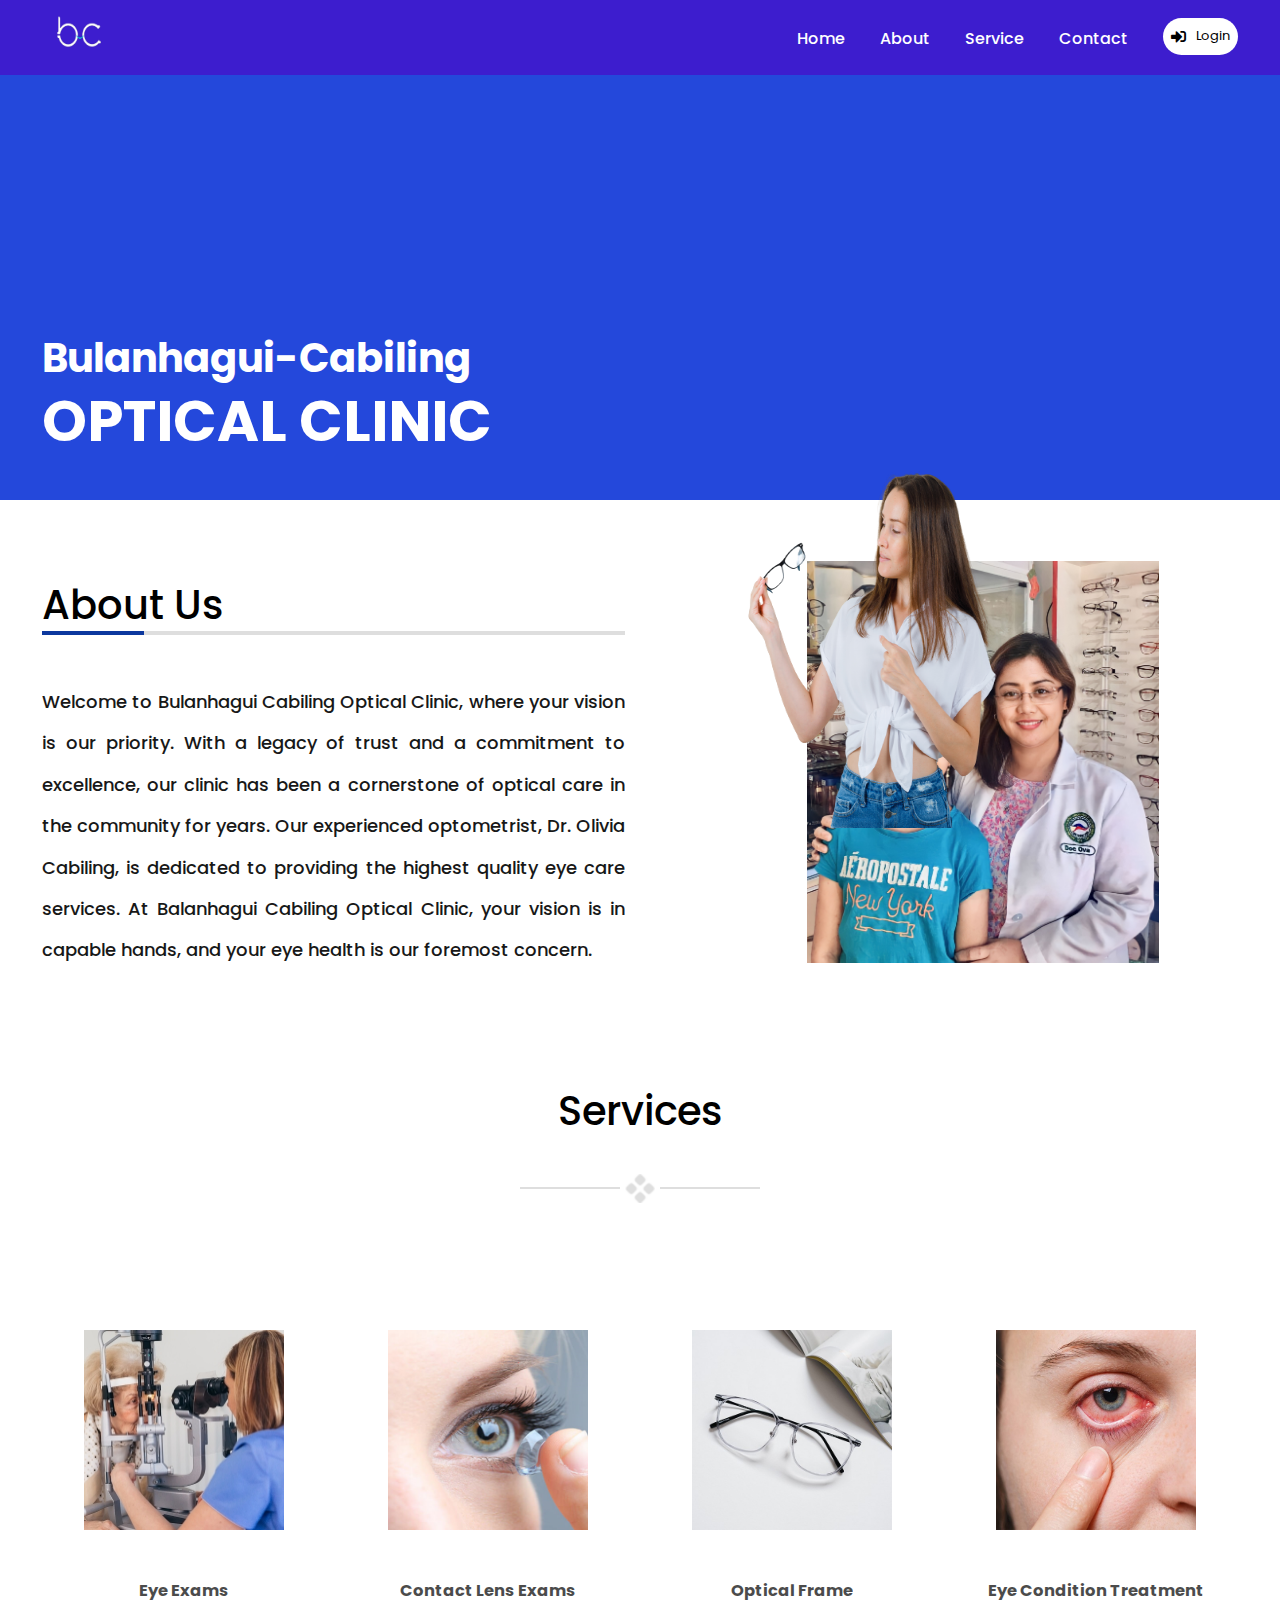
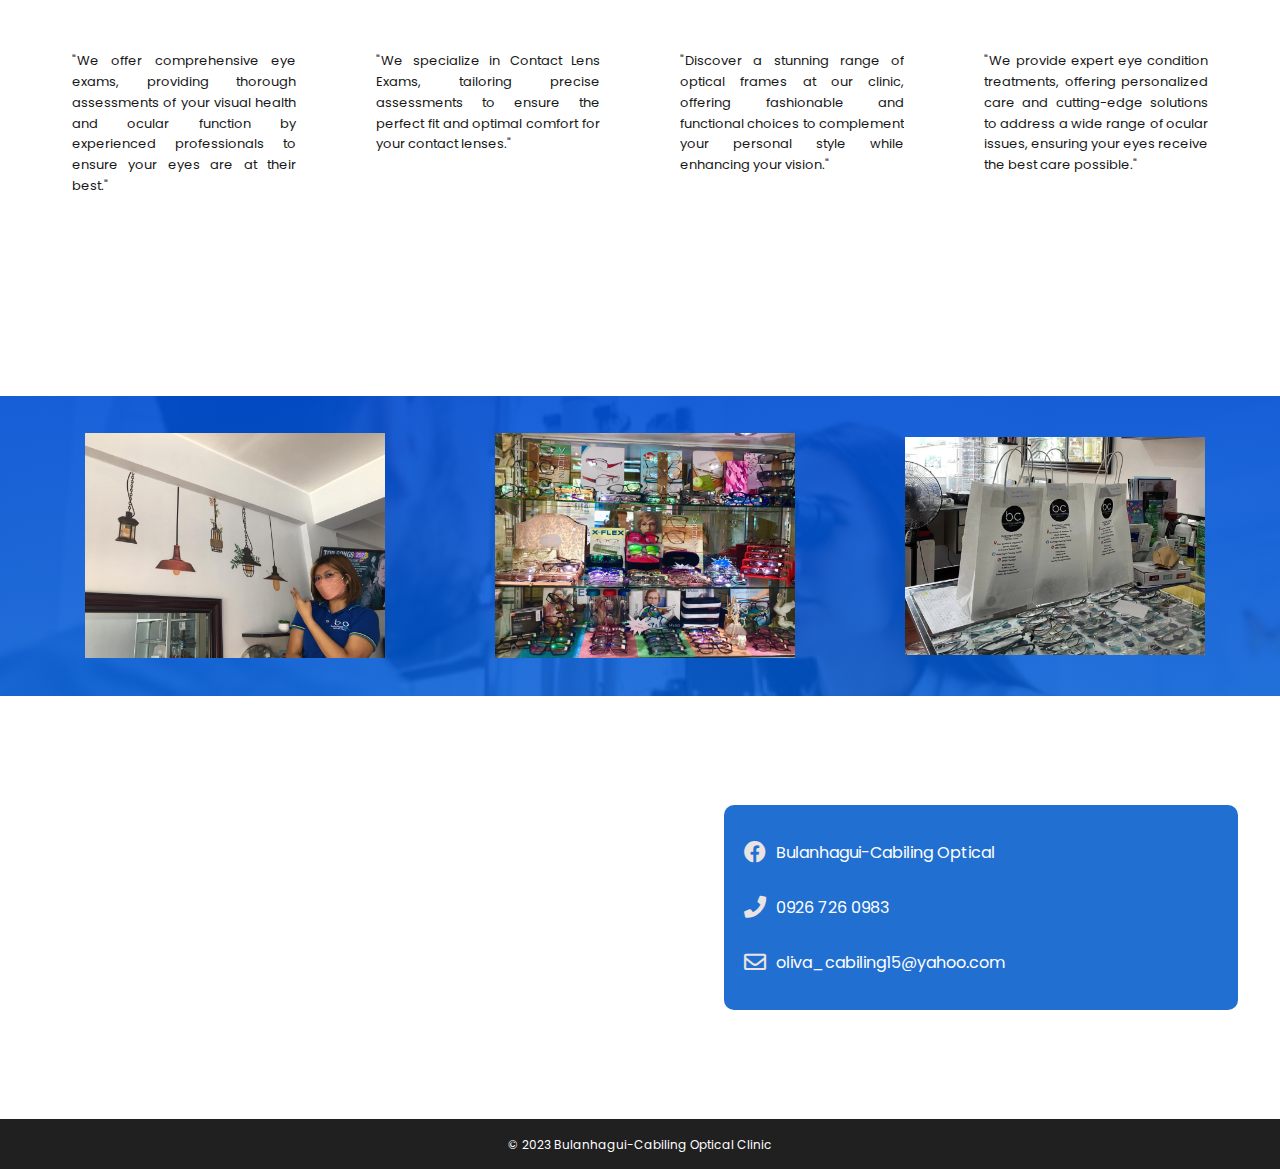
<file: index.html>
<!DOCTYPE html>
<html lang="en">
<head>
    <meta charset="UTF-8">
    <meta http-equiv="X-UA-Compatible" content="IE=edge">
    <meta name="viewport" content="width=device-width, initial-scale=1.0">
    <title>BC Optical Clinic</title>
    <link rel="icon" type="shortcut-icon" href="/images/favicon.png">
    <!-- font awesome -->
    <link rel="stylesheet" href="https://cdnjs.cloudflare.com/ajax/libs/font-awesome/6.0.0-beta2/css/all.min.css" integrity="sha512-YWzhKL2whUzgiheMoBFwW8CKV4qpHQAEuvilg9FAn5VJUDwKZZxkJNuGM4XkWuk94WCrrwslk8yWNGmY1EduTA==" crossorigin="anonymous" referrerpolicy="no-referrer" />
    <link rel="stylesheet" href="https://cdnjs.cloudflare.com/ajax/libs/font-awesome/5.15.3/css/all.min.css">
    
    <!-- normalize css -->
    <link rel = "stylesheet" href = "css/normalize.css">

    <!-- main css -->
    <link rel = "stylesheet" href = "css/style.css">
</head>
<body>
    

    <!-- header -->
    <header class="header bg-blue">
        <nav class="navbar bg-blue">
            <div class="container flex">
                <a href="index.html" class="navbar-brand">
                    <img src="images/logo.png" alt="site logo">
                </a>
                <button type="button" class="navbar-show-btn">
                    <img src="images/ham-menu-icon.png">
                </button>
                <div class="navbar-collapse bg-white">
                    <button type="button" class="navbar-hide-btn">
                        <img src="images/close-icon.png">
                    </button>
                    <ul class="navbar-nav">
                        <li class="nav-item">
                            <a href="#" class="nav-link">Home</a>
                        </li>
                        <li class="nav-item">
                            <a href="#about" class="nav-link">About</a>
                        </li>
                        <li class="nav-item">
                            <a href="#services" class="nav-link">Service</a>
                        </li>
                        <li class="nav-item">
                            <a href="#contact" class="nav-link">Contact</a>
                        </li>
                        <li class="nav-item"> <!-- Added this list item -->
                            <a href="loginform.html" class="btn btn-white" target="_blank">
                                <i class="fas fa-sign-in-alt logo-icon"></i> <!-- Changed the class to "fas fa-sign-in-alt" for the login icon -->
                                <span class="btn-text">Login</span> <!-- Changed the text to "Login" -->
                            </a>
                        </li>
                    </ul>
                </div> 
            </div>
        </nav>

        <div class = "header-inner text-white text-center">
            <div class = "container grid">
                <div class = "header-inner-left">
                    <h1>
                        <span class="clinicname">Bulanhagui-Cabiling</span>
                        <span class="oc">OPTICAL CLINIC</span>
                    </h1>
                    <p class = "text text-md">Setting the Standard for Comprehensive, Accessible, and Patient-Centric Eye Care in Batangas.</p>
                </div>
                <div class = "header-inner-right">
                    <img src = "images/header.png">
                </div>
            </div>
        </div>
    </header>
    <!-- end of header -->

    <main>
        <!-- about section -->
        <section id="about" class="about py">
            <div class="about-inner">
                <div class="container grid">
                    <div class="about-left text-center">
                        <div class="section-head">
                            <h2>About Us</h2>
                            <div class="border-line"></div>
                        </div>
                        <p class="text text-lg">Welcome to Bulanhagui Cabiling Optical Clinic, where your vision is our priority. With a legacy of trust and a commitment to excellence, our clinic has been a cornerstone of optical care in the community for years. Our experienced optometrist, Dr. Olivia Cabiling, is dedicated to providing the highest quality eye care services. At Balanhagui Cabiling Optical Clinic, your vision is in capable hands, and your eye health is our foremost concern.</p>
                    </div>
                    <div class="about-right">
                            <img src="images/doctor.jpg">
                        </div>
                    </div>
                </div>
            </div>
        </section>
        <!-- end of about section -->


        <!-- services section -->
        <section id = "services" class = "services py">
            <div class = "container">
                <div class = "section-head text-center">
                    <h2 class = "lead">Services</h2>
                    <div class = "line-art flex">
                        <div></div>
                        <img src = "images/4-dots.png">
                        <div></div>
                    </div>
                </div>
                <div class = "services-inner text-center grid">
                    <article class = "service-item">
                        <div class = "icon">
                            <img src = "images/eyecare-icon.jpg">
                        </div>
                        <h3>    Eye Exams</h3>
                        <p class = "text text-sm">"We offer comprehensive eye exams, providing thorough assessments of your visual health and ocular function by experienced professionals to ensure your eyes are at their best."</p>
                    </article>

                    <article class = "service-item">
                        <div class = "icon">
                            <img src = "images/cl-icon.jpg">
                        </div>
                        <h3>Contact Lens Exams</h3>
                        <p class = "text text-sm">"We specialize in Contact Lens Exams, tailoring precise assessments to ensure the perfect fit and optimal comfort for your contact lenses."</p>
                    </article>

                    <article class = "service-item">
                        <div class = "icon">
                            <img src = "images/opticalframe-icon.jpg">
                        </div>
                        <h3>Optical Frame</h3>
                        <p class = "text text-sm">"Discover a stunning range of optical frames at our clinic, offering fashionable and functional choices to complement your personal style while enhancing your vision."</p>
                    </article>

                    <article class = "service-item">
                        <div class = "icon">
                            <img src = "images/eyetreatment-icon.jpg">
                        </div>
                        <h3>Eye Condition Treatment</h3>
                        <p class = "text text-sm">"We provide expert eye condition treatments, offering personalized care and cutting-edge solutions to address a wide range of ocular issues, ensuring your eyes receive the best care possible."</p>
                    </article>
                </div>
            </div>
        </section>
        <!-- end of services section -->

    <!-- clinic picture section -->
    <div class="clinic-panel-inner grid">
        <div class="clinic-panel-item">
            <div class="img flex">
                <img src="images/clinic1.jpg" alt="clinic image">
            </div>
        </div>

        <div class="clinic-panel-item">
            <div class="img flex">
                <img src="images/clinic2.jpg" alt="clinic image">
            </div>
        </div>

        <div class="clinic-panel-item">
            <div class="img flex">
                <img src="images/clinic3.jpg" alt="clinic image">
            </div>
                        </div>
                    </div>
                </div>
            </div>
        </section>
        <!-- end of clinic picture section -->

        <!-- contact section -->
        <section id="contact" class="contact py">
            <div class="container grid">
              <div class="contact-left">
                <iframe src="https://www.google.com/maps/embed?pb=!1m18!1m12!1m3!1d3874.7772779445163!2d121.0063878734552!3d13.792295696357975!2m3!1f0!2f0!3f0!3m2!1i1024!2i768!4f13.1!3m3!1m2!1s0x33bd0f42c87bf747%3A0x70f84f02a6b113be!2sBulanhagui%20Cabiling%20Optical!5e0!3m2!1sen!2sph!4v1696780010081!5m2!1sen!2sph" width="600" height="450" style="border:0;" allowfullscreen="" loading="lazy" referrerpolicy="no-referrer-when-downgrade"></iframe>
              </div>
              <div class="social-container">
                <!-- Facebook -->
                <div class="social-link">
                  <a href="https://www.facebook.com/BulanhaguiCabilingOptical" class="social-icon" target="_blank"><i class="fab fa-facebook"></i></a>
                  <p class="social-text">Bulanhagui-Cabiling Optical </p>
                </div>
                <!-- Cellphone No. -->
                <div class="social-link">
                  <a href="tel:+639267260983" class="social-icon"><i class="fas fa-phone"></i></a>
                  <p class="social-text">0926 726 0983</p>
                </div>
                <!-- Email -->
                <div class="social-link">
                  <a href="mailto:oliva_cabiling15@yahoo.com" class="social-icon"><i class="far fa-envelope"></i></a>
                  <p class="social-text">oliva_cabiling15@yahoo.com</p>
                </div>
            </div>
          </section>
        <!-- end of contact section -->
    </main>

    <!-- footer  -->
    <footer id="footer" class="footer text-center">
        <div class="footer-links">
            <p>&copy; 2023 Bulanhagui-Cabiling Optical Clinic</p>
        </div>
    </footer>
    
    <!-- end of footer  -->


    <!-- script js-->
    <script src = "js/script.js"></script>
</body>
</html>
</file>
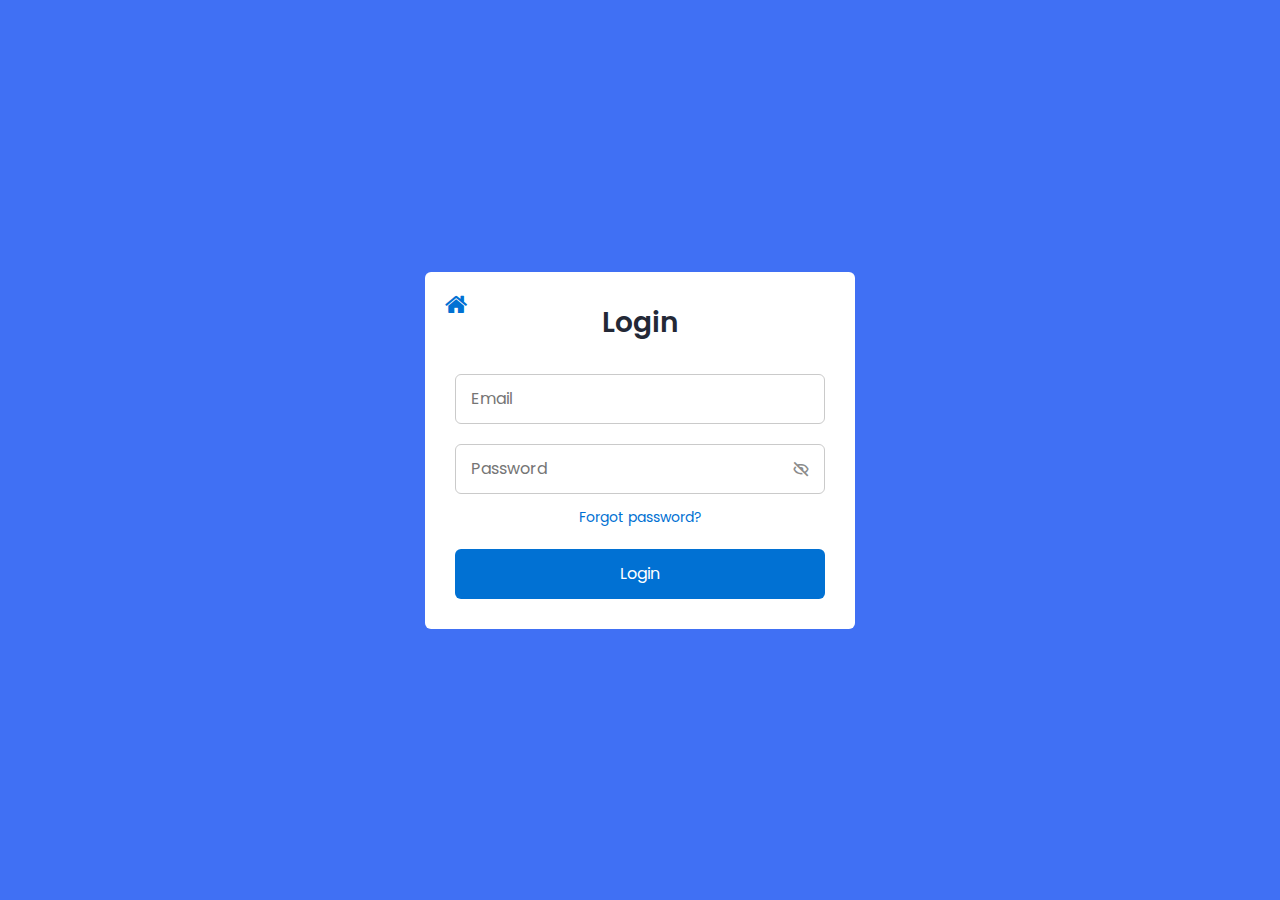
<file: loginform.html>
<!DOCTYPE html>
    <html lang="en">
    <head>
        <meta charset="UTF-8">
        <meta http-equiv="X-UA-Compatible" content="IE=edge">
        <meta name="viewport" content="width=device-width, initial-scale=1.0">
        <title> BC Account Login</title>
        <link rel="icon" type="shortcut-icon" href="/images/favicon.png">
        <link rel="stylesheet" href="https://cdnjs.cloudflare.com/ajax/libs/font-awesome/4.7.0/css/font-awesome.min.css">
        <!-- CSS -->
        <link rel="stylesheet" href="css/login.css">
        
        <!-- Boxicons CSS -->
        <link href='https://unpkg.com/boxicons@2.1.2/css/boxicons.min.css' rel='stylesheet'>
                        
    </head>
    <body>
        <section class="container forms">   
            <div class="form login">
                <a href="index.html" class="home-link">
                    <i class="fa fa-home"></i>
                </a> 
                <div class="form-content">
                    <header>Login</header>
                    <form action="#">
                        <div class="field input-field">
                            <input type="email" placeholder="Email" class="input">
                        </div>

                        <div class="field input-field">
                            <input type="password" placeholder="Password" class="password">
                            <i class='bx bx-hide eye-icon'></i>
                        </div>

                        <div class="form-link">
                            <a href="#" class="forgot-pass">Forgot password?</a>
                        </div>

                        <div class="field button-field">
                            <button>Login</button>
                        </div>
                    </form>
                    </div>
                </div>

                </div>

            </div>
        </section>

        <!-- JavaScript -->
        <script src="js/login.js"></script>
    </body>
</html>
</file>
<file: css/style.css>
@import url('https://fonts.googleapis.com/css2?family=Poppins:wght@200;300;400;500;600;700;800;900&display=swap');

/* variables */
:root{
    --fros-blue-color: #0050d5;
    --light-blue-color: #0c389e;
    --dark-color: #202020;
    --light-gray: #dedede;
    --dark-gray: #a1a1a0;
    --light-color: #fff;
    --poppins-font: 'Poppins', sans-serif;
    --transition: all 0.3s ease-in-out;
    --box-shadow: 0 0 15px 2px rgba(0, 0, 0, 0.2)!important;
}

/* some resets */
*{
    padding: 0;
    margin: 0;
    -webkit-box-sizing: border-box;
            box-sizing: border-box;
}
html{
    font-size: 10px;
}
body{
    font-size: 1.6rem;
    line-height: 1.6;
    font-family: var(--poppins-font);
}
img{
    width: 100%;
    display: block;
}
ul{
    list-style: none;
}
a{
    text-decoration: none;
    color: var(--dark-color);
}
.bg-blue{
    background-color: var(--fros-blue-color);
    height: 500px;
}
.bg-white{
    background-color: var(--light-color);
}
.text-blue{
    color: var(--fros-blue-color);
}
.text-white{
    color: var(--light-color);
}

.container{
    max-width: 95vw;
    margin: 0 auto;
    padding: 0 1rem;
}
.flex{
    display: -webkit-box;
    display: -ms-flexbox;
    display: flex;
    -webkit-box-align: center;
        -ms-flex-align: center;
            align-items: center;
    -webkit-box-pack: center;
        -ms-flex-pack: center;
            justify-content: center;
}
.grid{
    display: grid;
}
input{
    outline: 0;
}
.lead{
    font-size: 25px;
    text-transform: capitalize;
}
h1, h2, h3{
    text-transform: capitalize;
    margin-top: 0;
    line-height: 1.3;
}
.text{
    opacity: 0.9;
}
.text-md{
    font-size: 1.5rem;
}
.text-lg{
    font-size: 2rem;
    font-weight: 500;
}
.text-sm{
    font-size: 1.3rem;
}
.py{
    padding: 10.9rem 0;
}
.text-center{
    text-align: center;
}
.navbar{
    background-color: #250dda;
    position: fixed;
    top: 0;
    left: 0;
    height: 15%;
    width: 100%;
    padding: 3.2rem 0;
    z-index: 999;
}
.navbar .container{
    -webkit-box-pack: justify;
        -ms-flex-pack: justify;
            justify-content: space-between;
}
.navbar-brand img{
    width: 80px;
    height: 35px;
}
.nav-item a i.fas.fa-sign-in-alt {
    font-size: 15px;
    
}
.nav-item a span.btn-text {
    font-size: 13px;
}
.navbar-show-btn, .navbar-hide-btn{
    background-color: transparent;
    width: 30px;
    -webkit-transition: var(--transition);
    -o-transition: var(--transition);
    transition: var(--transition);
}
button[class ^= navbar]:hover{
    -webkit-transform: scale(1.1);
        -ms-transform: scale(1.1);
            transform: scale(1.1);
}


.navbar-collapse{
    position: fixed;
    top: 0;
    right: 0;
    width: 100%;
    height: 100%;
    padding: 8rem 3rem;
    display: -webkit-box;
    display: -ms-flexbox;
    display: flex;
    -webkit-box-orient: vertical;
    -webkit-box-direction: normal;
        -ms-flex-direction: column;
            flex-direction: column;
    -webkit-box-pack: justify;
        -ms-flex-pack: justify;
            justify-content: space-between;
    -webkit-box-shadow: -3px 0 10px 4px rgba(0, 0, 0, 0.1);
            box-shadow: -3px 0 10px 4px rgba(0, 0, 0, 0.1);
    -webkit-transform: translateX(110%);
        -ms-transform: translateX(110%);
            transform: translateX(110%);
    -webkit-transition: var(--transition);
    -o-transition: var(--transition);
    transition: var(--transition);
    z-index: 1000;
}
/* navbar show class */
.navbar-show{
    -webkit-transform: translateX(0);
        -ms-transform: translateX(0);
            transform: translateX(0);
}
.navbar-hide-btn{
    position: absolute;
    right: 2rem;
    top: 4.5rem;
}
.nav-item{
    margin: 1.4rem 0;
}
.nav-link{
    opacity: 0.8;
    font-weight: 600;
    -webkit-transition: var(--transition);
    -o-transition: var(--transition);
    transition: var(--transition);
    display: inline-block;
}
.nav-link:hover{
    opacity: 1;
    color: var(--fros-blue-color);
    -webkit-transform: translateX(10px);
        -ms-transform: translateX(10px);
            transform: translateX(10px);
}
/*header*/
.header {
    background-color: rgba(12, 52, 215, 0.9);
    color: #fff; 
    padding: 10px 0;
}

/* navbar */
.navbar {
    background-color: #3d1dce;
    padding: 10px 0;
    height: 75px;
}

/* logo */
.navbar-brand img {
    max-width: 100%;
}

/* navigation items */
.navbar-collapse {
    display: flex;
    justify-content: space-between; /* Distribute items horizontally */
    align-items: center; /* Vertically align items in the middle */
    padding: 0 10px;
}

/* Style the navigation links */
.navbar-nav {
    list-style: none;
    padding: 0;
    display: flex;
}

.nav-item {
    margin-right: 20px; /* Adjust spacing between items */
}

/* login button */
.btn-white {
    background-color: #fff;
    color: #000000;
    padding: 8px 8px; 
    border-radius: 3rem;
    margin-top: 0.5em;
    text-decoration: none;
    display: flex;
    align-items: center;
    
}
.logo-icon {
    margin-right: 10px; /* Adjust spacing between icon and text */
}

/* Style the navigation links */
.nav-link {
    margin-top: 1em;
    text-decoration: none;
    color: #fff; /* Text color for the links */
}

/*header*/


/* header inner */
.clinicname {
    display: block;
    font-size: 40px;
}
.oc {
    display: block;
    text-transform: uppercase; /* Convert text to uppercase if needed */
}
.header-inner-left .text{
    font-size: 90%;
    margin: 5.8rem 0;
    max-width: 500px;
    margin-right: auto;
    margin-left: auto;
}

.header-inner-right{
    margin-top: auto;
    margin-right: 4em;
}
.header-inner-right img{
    padding-top: 10em;
    padding-bottom: 5.1em;
    padding-right: 10em;
    width: 900px;
    height: 650px;
    margin: 0 auto;
}

/* about section */
.section-head h2{
    margin-top: -3rem;
    font-size: 4rem;
    font-weight: 500;
    margin-bottom: 0rem;
    text-align: center;
}
.text-lg {
    font-size: 18px; /* Adjust this value to your desired font size */
  }
.border-line{
    height: .4rem;
    width: 100%;
    margin-right: auto;
    margin-left: auto;
    background-color: var(--light-gray);
    position: relative;
}
.border-line::after{
    content: "";
    position: absolute;
    top: 0;
    left: 50%;
    -webkit-transform: translateX(-50%);
        -ms-transform: translateX(-50%);
            transform: translateX(-50%);
    height: 100%;
    width: 102px;
    background-color: var(--light-blue-color);
}
.about-left{
    margin-bottom: 0rem;
}

.about-left .text{
    margin: 4.6rem 0;
    line-height: 2.3;
    text-align: justify;
}
.about .btn-white{
    color: var(--dark-gray);
}

.about-right{
    height: 30%;
    width: 60%;
}
.about-right img {
    padding-right: 3em;
    max-height: fit-content;
    width: 400px;
    margin-left: -2.5em;
    margin-top: -10em;
}

/* banner one section */
.banner-one{
    background: -webkit-gradient(linear, left top, left bottom, from(rgba(0, 80, 213, 0.9)), to(rgba(0, 90, 213, 0.85))), url('../images/banner-1-img.png') top/cover no-repeat;
    background: -o-linear-gradient(rgba(0, 80, 213, 0.9), rgba(0, 90, 213, 0.85)), url('../images/banner-1-img.png') top/cover no-repeat;
    background: linear-gradient(rgba(0, 80, 213, 0.9), rgba(0, 90, 213, 0.85)), url('../images/banner-1-img.png') top/cover no-repeat;
    height: 380px;
    margin-top: 0px;
    display: -webkit-box;
    display: -ms-flexbox;
    display: flex;
    -webkit-box-align: center;
        -ms-flex-align: center;
            align-items: center;
    -webkit-box-pack: center;
        -ms-flex-pack: center;
            justify-content: center;
}
.banner-one .lead{
    font-size: 2.8rem;
    font-weight: 500;
    max-width: 600px;
}
.banner-one .text-sm{
    font-weight: 500;
}

/* services section */
.services .section-head {
    margin-top: -150px; /* Adjust the margin-top value as needed */
}

.services .section-head .text-lg{
    color: var(--dark-gray);
    margin-top: 20px;
}
.services .section-head img{
    margin: 3.7rem auto;
}
.line-art{
    max-width: 240px;
    margin: auto;
}
.line-art img{
    width: 30px;
}
.line-art div{
    width: 100px;
    height: 2px;
    background-color: var(--light-gray);
}
.services-inner{
    font-size: 14px;
    padding: 6rem 0;
}
.services-inner .text {
    text-align: justify;
}
.service-item{
    padding: 3rem;
    margin-bottom: 3rem;
}
.service-item:last-child{
    margin-bottom: 0;
}
.service-item .icon img{
    width: 200px;
    height: 200px;
    margin: auto;
    align-content: center;
}
.service-item h3{
    margin: 5rem 0;
    opacity: 0.7;
}

/* clinic panel */
.clinic-panel-inner {
    background: linear-gradient(rgba(0, 80, 213, 0.9), rgba(0, 90, 213, 0.85)), url('../images/banner-1-img.png') top/cover no-repeat;
    padding-top: 0;
    padding-bottom: 0;
    margin-top: 0;
    display: flex;
    justify-content: center; /* Center items horizontally */
    align-items: center; /* Center items vertically */
}

.clinic-panel-item {
    margin: 0 10px; /* Add space to the left and right of each item */
}

.clinic-panel-item:last-child {
    margin-right: 0; /* Remove right margin from the last item */
}

.clinic-panel-item .img {
    position: relative;
    height: 300px;
    width: 300px;
    overflow: hidden;
    align-content: center; /* This should be "align-items" for centering vertically */
    display: flex; /* Add display: flex for centering vertically */
    justify-content: center; /* Center the content horizontally */
}

/* contact section */

.contact-left iframe{
    border-radius: 10px;
    margin-left: 10%;
    margin-top: -2em;
    width: 75%;
    height: 150%;
    -o-object-fit: cover;
       object-fit: cover;
}
.contact-right{
    padding: 5rem 4rem;
}
/* social container */
.social-container {
    background-color: #2170d1; /* Light blue background color */
    padding: 20px;
    border-radius: 10px; /* Add rounded corners if desired */
    text-align: center;
    display: flex;
    flex-direction: column; /* Align items vertically */
    align-items: first baseline; /* Center items horizontally */
  }
  .social-link {
    display: flex;
    align-items: center; /* Align items vertically */
    margin: 10px 0; /* Add spacing between social links */
  }
  
  /* Style the social icons */
  .social-icon {
    color: #e9e3e3; /* Icon color */
    font-size: 22px; /* Icon size */
    margin-right: 10px; /* Spacing between icon and text */
  }
  
  /* Style the social text */
  .social-text {
    color: #ffffff; /* Text color */
    font-size: 16px; /* Text size */
  }

/* footer */
.footer {
    background-color: var(--dark-color);
    height: 50px;
    display: flex;
    align-items: center;
    justify-content: center;
}

.footer p {
    margin: 0; /* Reset default margin */
    font-size: 12px;
    color: #fff;
}

/* Media Queries */
@media (max-width: 375px) or (max-width: 414px) {
    .navbar{
        height: 9%;
        width: 72%;
        padding: 3.2rem 0;
    }
    .navbar-show-btn{
        width: 35px;
        margin-right: 7%;
    }
    .navbar-hide-btn{
        margin-right: 10em;
    }
    .navbar-collapse{
        width: 500px;
    }
    .btn-group .btn{
        width: auto;
    }
    .btn-group .btn:first-child{
        margin-right: 48px;
        margin-bottom: 10px;
    }
    .header-inner-right img{
        padding-right: 10em;
        height: 350px;
        width: 600px;
        margin-left: -5em;
    }
    .border-line{
        width: 250px;
    }
    .about-left{
        font-size: 20px;
        text-align: center;
        margin-bottom: 0;
    }
    .about-left .section-head h2{
        text-align: center;
        font-size: 45px;
    }
    .about-right img {
        position: center;
        max-height: fit-content;
        width: 300px;
        margin-left: 2em;
        margin-top: -10em;
        margin-top: -1em;
    }

    .banner-one{
        height: 280px;
        margin-top: 0px;
    }

}

@media(min-width: 768px){
    .header-inner-left h1{
        font-size: 5.7rem;
    }
    .services-inner, .clinic-panel-inner{
        grid-template-columns: repeat(2, 1fr);
    }
    .clinic-panel-inner{
        -webkit-column-gap: 3rem;
           -moz-column-gap: 3rem;
                column-gap: 3rem;
    }
    .clinic-panel .section-head h2{
        text-align: left;
    }
    .package-service-inner, .posts-inner, .footer-inner{
        grid-template-columns: repeat(2, 1fr);
        -webkit-column-gap: 6rem;
           -moz-column-gap: 6rem;
                column-gap: 6rem;
    }
    .footer-inner{
        text-align: left;
    }
    .footer-item .icon, .footer-item .text{
        margin-left: 0;
    }
    .footer-item .tags-list{
        -webkit-box-pack: start;
            -ms-flex-pack: start;
                justify-content: flex-start;
    }
}

@media(min-width: 992px){
    .header-inner{
        padding-top: 3.2rem;
    }
    .header-inner .container{
        grid-template-columns: 545px auto;
        -webkit-box-align: center;
            -ms-flex-align: center;
                align-items: center;
        height: calc(100vh - 32px);
        position: relative;
    }
    .header-inner-left{
        text-align: left;
    }
    .header-inner-left .text{
        margin-left: 0;
    }
    .header-inner-left .btn-group{
        -webkit-box-pack: start;
            -ms-flex-pack: start;
                justify-content: start;
    }
    .header-inner-right img{
        position: absolute;
        bottom: 0;
        right: 0;
        padding-left: 5rem;
    }
    .about-inner .container{
        grid-template-columns: repeat(2, 1fr);
        -webkit-column-gap: 3rem;
           -moz-column-gap: 3rem;
                column-gap: 3rem;
    }
    .about-left{
        text-align: left;
        margin-bottom: 0;
    }
    .about-left .section-head h2{
        text-align: left;
    }
    .border-line{
        margin-left: 0;
    }
    .border-line::after{
        left: 0;
        -webkit-transform: translateX(0);
            -ms-transform: translateX(0);
                transform: translateX(0);
    }
    .about-right{
        height: 35%;
        width: 65%;
        margin-right: 2%;
        margin-left: auto;
        margin-top: 11.2rem;
    }


    .banner-two .container{
        grid-template-columns: repeat(2, 1fr);
        -webkit-box-align: center;
            -ms-flex-align: center;
                align-items: center;
        -webkit-column-gap: 6rem;
           -moz-column-gap: 6rem;
                column-gap: 6rem;
    }
    .banner-two-right{
        text-align: left;
    }
    .banner-two-right .btn-group{
        -webkit-box-pack: start;
            -ms-flex-pack: start;
                justify-content: flex-start;
    }
    .banner-two-right .lead{
        margin-top: 0;
    }
    .banner-two-left img{
        width: 100%;
        max-width: 100%;
    }
    .clinic-panel-inner{
        grid-template-columns: repeat(3, 1fr);
    }
    .clinic-panel-item{
        margin-bottom: 0;
    }
    .package-service-inner{
        grid-template-columns: repeat(3, 1fr);
    }
    .package-service-item{
        margin-bottom: 0;
    }

    .contact .container{
        grid-template-columns: repeat(2, 1fr);
        -webkit-column-gap: 2.4rem;
           -moz-column-gap: 2.4rem;
                column-gap: 2.4rem;
    }
}

@media(min-width: 1200px){
    .navbar-show-btn, .navbar-hide-btn{
        display: none;
    }
    .navbar-collapse{
        -webkit-transform: translateX(0);
            -ms-transform: translateX(0);
                transform: translateX(0);
        position: relative;
        -webkit-box-orient: horizontal;
        -webkit-box-direction: normal;
            -ms-flex-direction: row;
                flex-direction: row;
        -webkit-box-pack: end;
            -ms-flex-pack: end;
                justify-content: flex-end;
        -webkit-box-align: center;
            -ms-flex-align: center;
                align-items: center;
        width: 100%;
        height: auto;
        padding: 0;
        background-color: transparent;
        -webkit-box-shadow: none;
                box-shadow: none;
        -webkit-transition: none;
        -o-transition: none;
        transition: none;
    }
    .navbar-nav{
        display: -webkit-box;
        display: -ms-flexbox;
        display: flex;
    }
    .nav-item{
        margin: 0;
        margin-left: 3.5rem;
    }
    .nav-link{
        color: var(--light-color);
        opacity: 1;
        font-weight: 500;
        position: relative;
    }
    .nav-link::after{
        content: "";
        position: absolute;
        top: 100%;
        left: 0;
        height: 2px;
        width: 0;
        background-color: var(--light-color);
        opacity: 0;
        -webkit-transition: var(--transition);
        -o-transition: var(--transition);
        transition: var(--transition);
    }
    .nav-link:hover{
        -webkit-transform: none;
            -ms-transform: none;
                transform: none;
        color: var(--light-color);
    }
    .nav-link:hover::after{
        opacity: 1;
        width: 100%;
    }
    .search-bar{
        margin-left: 5.5rem;
    }
    .search-inner-right{
        width: 100%;
    }
    .search-inner-right img{
        padding-left: 0;
        max-width: 647px;
    }
    .search-control{
        width: 150px;
    }
    .header-inner-right{
        width: 100%;
    }
    .header-inner-right img{
        padding-left: 0;
        max-width: 647px;
    }

    .services-inner{
        grid-template-columns: repeat(4, 1fr);
        -webkit-column-gap: 2rem;
           -moz-column-gap: 2rem;
                column-gap: 2rem;
    }
    .service-item{
        margin-bottom: 0;
    }
    .clinic-panel-inner{
        -webkit-column-gap: 9rem;
           -moz-column-gap: 9rem;
                column-gap: 9rem;
    }
    .posts-inner{
        grid-template-columns: repeat(3, 1fr);
    }
    .post-item{
        margin-bottom: 0;
    }

    .contact .container{
        grid-template-columns: auto 514px;
    }
    .footer-inner{
        grid-template-columns: repeat(4, 1fr);
        -webkit-column-gap: 6rem;
           -moz-column-gap: 6rem;
                column-gap: 6rem;
    }
}

@media(min-width: 1480px){
    /* general */
    .container{
        max-width: 81vw;
    }
}

/* transition and animation stopper */
.resize-animation-stopper *{
    -webkit-animation: none!important;
            animation: none!important;
    -webkit-transition: none!important;
    -o-transition: none!important;
    transition: none!important;
}
</file>
<file: css/login.css>
/* Google Fonts - Poppins */
@import url('https://fonts.googleapis.com/css2?family=Poppins:wght@300;400;500;600&display=swap');

*{
    margin: 0;
    padding: 0;
    box-sizing: border-box;
    font-family: 'Poppins', sans-serif;
}
.container{
    height: 100vh;
    width: 100%;
    display: flex;
    align-items: center;
    justify-content: center;
    background-color: #4070f4;
    column-gap: 30px;
}

.home-link {
    position: absolute;
    top: 20px; /* Adjust as needed */
    left: 20px; /* Adjust as needed */
    text-decoration: none;
    color: #000; /* Set the desired color */
}

/* Style the home icon (Font Awesome) */
.fa.fa-home {
    font-size: 24px; /* Adjust the size as needed */
}

.form{
    position: absolute;
    max-width: 430px;
    width: 100%;
    padding: 30px;
    border-radius: 6px;
    background: #FFF;
}
.form.signup{
    opacity: 0;
    pointer-events: none;
}
.forms.show-signup .form.signup{
    opacity: 1;
    pointer-events: auto;
}
.forms.show-signup .form.login{
    opacity: 0;
    pointer-events: none;
}
header{
    font-size: 28px;
    font-weight: 600;
    color: #232836;
    text-align: center;
}
form{
    margin-top: 30px;
}
.form .field{
    position: relative;
    height: 50px;
    width: 100%;
    margin-top: 20px;
    border-radius: 6px;
}
.field input,
.field button{
    height: 100%;
    width: 100%;
    border: none;
    font-size: 16px;
    font-weight: 400;
    border-radius: 6px;
}
.field input{
    outline: none;
    padding: 0 15px;
    border: 1px solid#CACACA;
}
.field input:focus{
    border-bottom-width: 2px;
}
.eye-icon{
    position: absolute;
    top: 50%;
    right: 10px;
    transform: translateY(-50%);
    font-size: 18px;
    color: #8b8b8b;
    cursor: pointer;
    padding: 5px;
}
.field button{
    color: #fff;
    background-color: #0171d3;
    transition: all 0.3s ease;
    cursor: pointer;
}
.field button:hover{
    background-color: #016dcb;
}
.form-link{
    text-align: center;
    margin-top: 10px;
}
.form-link span,
.form-link a{
    font-size: 14px;
    font-weight: 400;
    color: #232836;
}
.form a{
    color: #0171d3;
    text-decoration: none;
}
.form-content a:hover{
    text-decoration: underline;
}
.line{
    position: relative;
    height: 1px;
    width: 100%;
    margin: 36px 0;
    background-color: #d4d4d4;
}
.line::before{
    content: 'Or';
    position: absolute;
    top: 50%;
    left: 50%;
    transform: translate(-50%, -50%);
    background-color: #FFF;
    color: #8b8b8b;
    padding: 0 15px;
}

@media screen and (max-width: 400px) {
    .form{
        padding: 20px 10px;
    }
    
}
</file>
